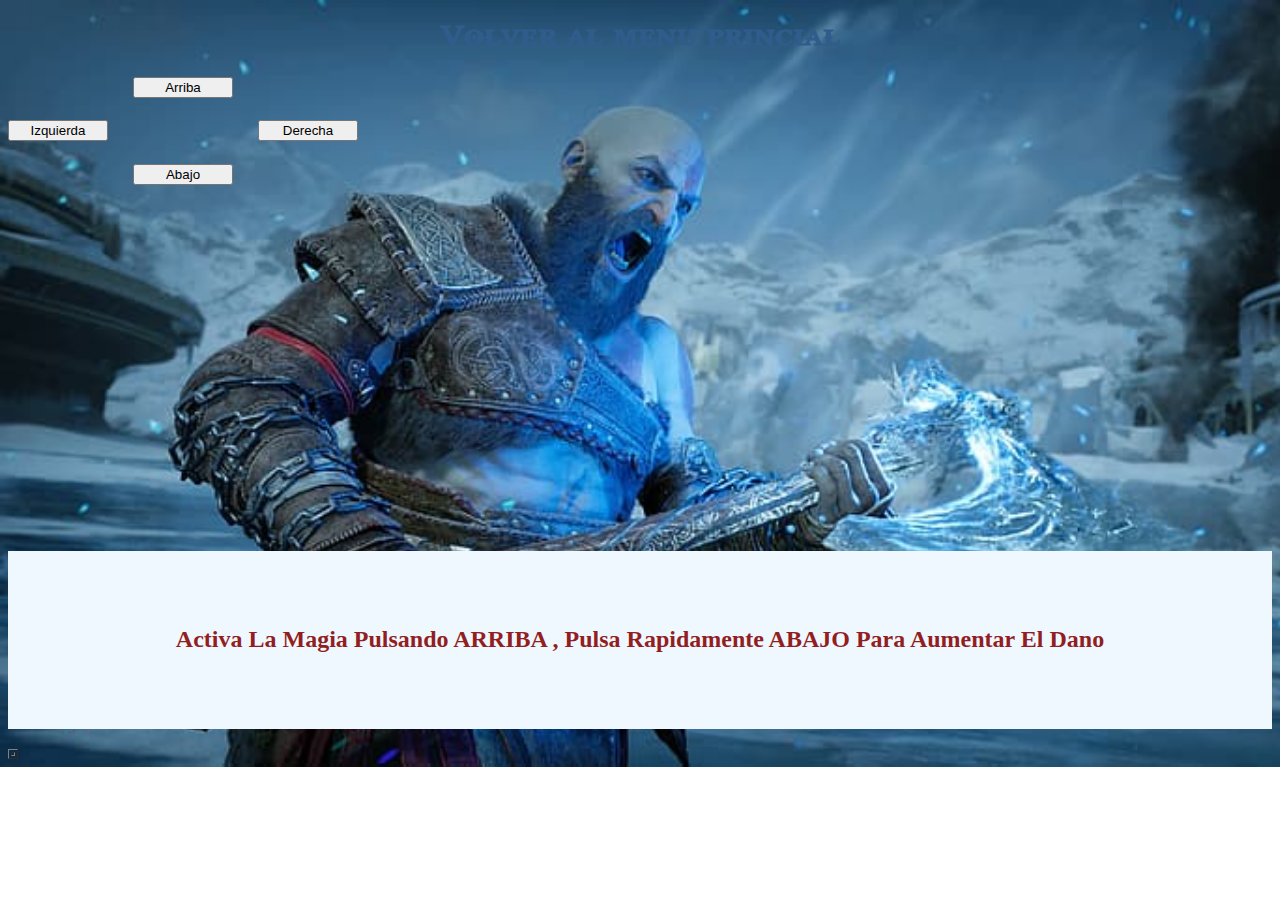
<file: html/botonera.html>
<!DOCTYPE html>
<html lang="en">
<head>
    <meta charset="UTF-8">
    <meta name="viewport" content="width=device-width, initial-scale=1.0">
    <title>Botonera</title>
    <link rel="icon" type="image/x-icon" href="../imagen/icono.png">
    <link rel="stylesheet" href="../estilos_botonera.css">
</head>
<body>
    <h1>
        <li>
            <a onclick="dificultad()"> Volver al menu princial</a>
        </li>
    </h1>

    <div class="mando">
        
        <div class="botones" id="arriba">
            <div class="item"></div>
            <div class="item">
                <button type="button" id="btnarriba">Arriba</button>
            </div>
            <div class="item"></div>
        </div>
        
        <div class="botones">
            <div class="item" id="izquierda">
                <button type="button" id="btnizquierda">Izquierda</button>
            </div>
            <div class="item" id="objeto">
                <canvas id="canva_circulo"></canvas>
            </div>
            <div class="item" id="derecha">
                <button type="button" id="btnderecha">Derecha</button>
            </div>
        </div>

        <div class="botones" id="abajo">
            <div class="item"></div>
            <div class="item">
                <button type="button" id="btnabajo">Abajo</button>
            </div>
            <div class="item"></div>
        </div>

    </div>



    <script src="../botonera.js"></script>
</body>
</html>

<hmtl>
    <header>
    
    
    </header>
    <body>
        <br><br><br><br><br><br><br><br><br><br><br><br><br><br><br><br><br><br> <br>
        
        <h2>

        <center>Activa La Magia Pulsando ARRIBA , Pulsa Rapidamente ABAJO Para Aumentar El Dano</center></h2>
        
    <form>
    
    <link rel="stylesheet" href="../index_2.css">
    <table border=1>
        <tr> 
            <td>
            <!-- <img src ="/img/blanco.jpg" name=a1 id=a1> -->
            

            </td> 
             
        </tr>
       
    </table>
    </form>



    
    </body>
    
    </hmtl>
</file>
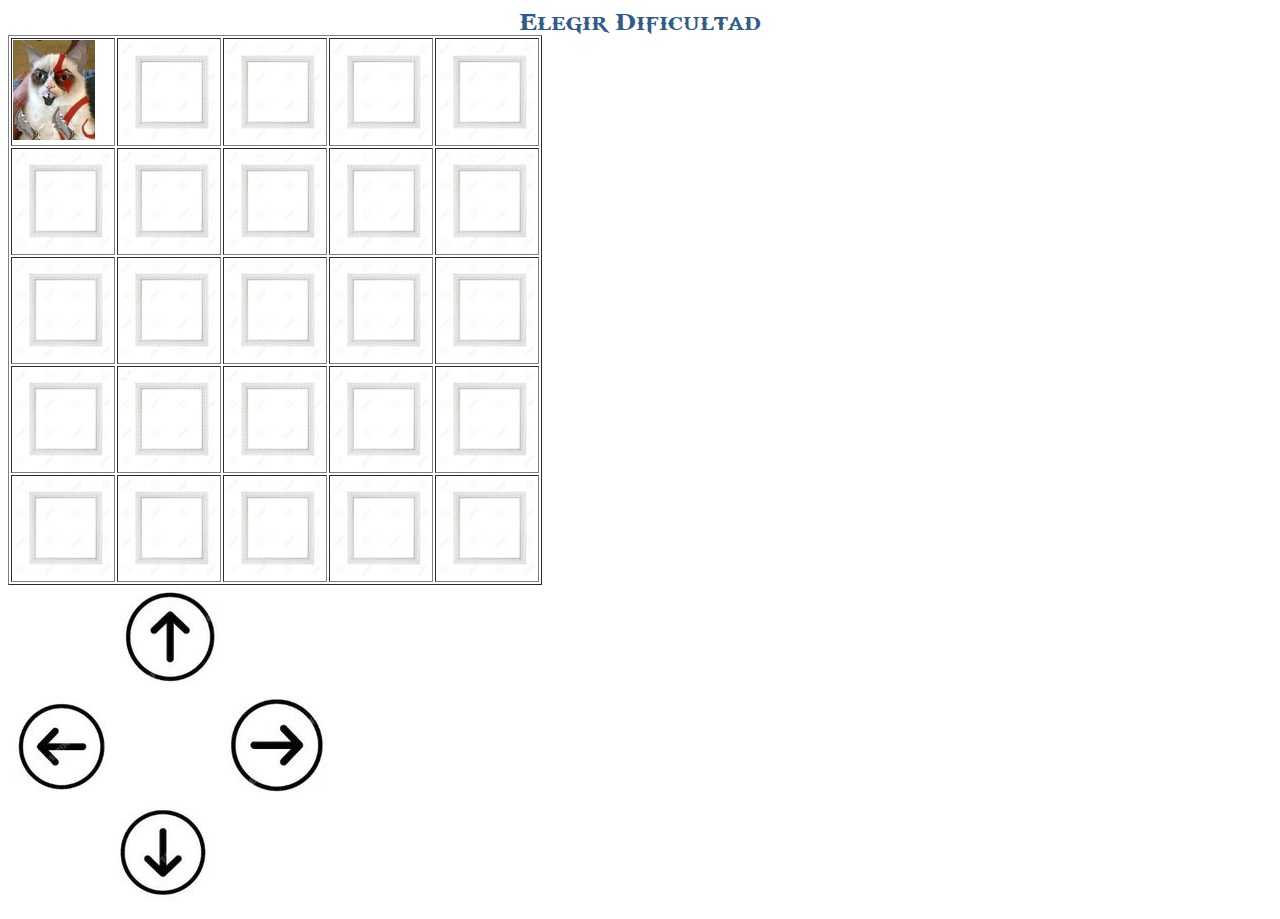
<file: html/desplazamiento.html>
<!DOCTYPE html>
<html lang="es">

<head>
    <meta charset="UTF-8">
    <title>desplazamiento</title>
    <link rel="icon" type="image/x-icon" href="../imagen/icono.png">
    <link rel="stylesheet" href="../desplazamiento.css">
</head>

<body>

    <li>
        <a onclick="dificultad()">Elegir Dificultad</a>
    </li>

    <form>
        <table border=1>
            <tr>
                <td><img src="/imagen/dibujo.jpg" name=a1 id=a1></td>
                <td><img src="/imagen/blanco.jpg" name=a2 id=a2></td>
                <td><img src="/imagen/blanco.jpg" name=a3 id=a3></td>
                <td><img src="/imagen/blanco.jpg" name=a4 id=a4></td>
                <td><img src="/imagen/blanco.jpg" name=a5 id=a5></td>
            </tr>
            <tr>
                <td><img src="/imagen/blanco.jpg" name=a6 id=a6></td>
                <td><img src="/imagen/blanco.jpg" name=a7 id=a7></td>
                <td><img src="/imagen/blanco.jpg" name=a8 id=a8></td>
                <td><img src="/imagen/blanco.jpg" name=a9 id=a9></td>
                <td><img src="/imagen/blanco.jpg" name=a10 id=a10></td>
            </tr>
            <tr>
                <td><img src="/imagen/blanco.jpg" name=a11 id=a11></td>
                <td><img src="/imagen/blanco.jpg" name=a12 id=a12></td>
                <td><img src="/imagen/blanco.jpg" name=a13 id=a13></td>
                <td><img src="/imagen/blanco.jpg" name=a14 id=a14></td>
                <td><img src="/imagen/blanco.jpg" name=a15 id=a15></td>
            </tr>
            <tr>
                <td><img src="/imagen/blanco.jpg" name=a16 id=a16></td>
                <td><img src="/imagen/blanco.jpg" name=a17 id=a17></td>
                <td><img src="/imagen/blanco.jpg" name=a18 id=a18></td>
                <td><img src="/imagen/blanco.jpg" name=a19 id=a19></td>
                <td><img src="/imagen/blanco.jpg" name=a20 id=a20></td>
            </tr>
            <tr>
                <td><img src="/imagen/blanco.jpg" name=a21 id=a21></td>
                <td><img src="/imagen/blanco.jpg" name=a22 id=a22></td>
                <td><img src="/imagen/blanco.jpg" name=a23 id=a23></td>
                <td><img src="/imagen/blanco.jpg" name=a24 id=a24></td>
                <td><img src="/imagen/blanco.jpg" name=a25 id=a25></td>
            </tr>
        </table>
        <table order=1>
            <tr>
                <td></td>
                <td><img src="../imagen/arriba.jpg" onclick="arriba()" id="btnarriba"></td>
                <td></td>
            </tr>
            <tr>
                <td><img src="../imagen/izquierda.jpg" onclick="izquierda()" id="btnizquierda"></td>
                <td></td>
                <td><img src="../imagen/derecha.jpg" onclick="derecha()" id="btnderecha"></td>
            </tr>
            <tr>
                <td></td>
                <td><img src="../imagen/abajo.jpg" onclick="abajo()" id="btnabajo"></td>
                <td></td>
            </tr>
        </table>
    </form>

    <script src="../desplazamiento.js"></script>

</body>

</html>
</file>
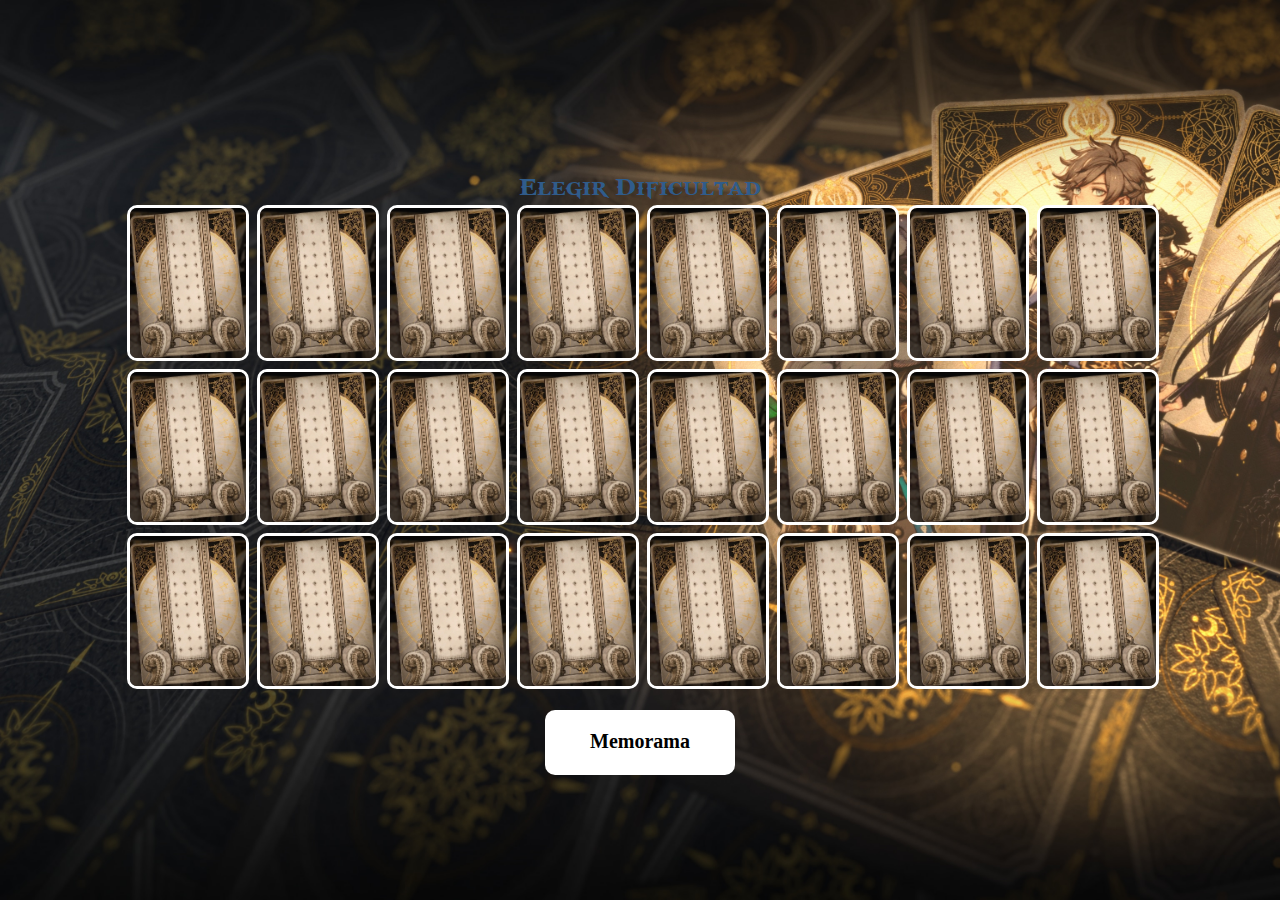
<file: html/memorama.html>
<!DOCTYPE html>
<html lang="es">

<head>
  <meta charset="UTF-8">
  <meta http-equiv="X-UA-Compatible" content="IE=edge">
  <meta name="viewport" content="width=device-width, initial-scale=1.0">
  <title>Juego de memoria</title>
  <link rel="icon" type="image/x-icon" href="../imagen/icono.png">
  <link rel="stylesheet" href="../memorama.css">
</head>

<body>
  <li>
    <a onclick="dificultad()">Elegir Dificultad</a>
  </li>
  
  <div class="tablero" id="tablero">
  </div>

  <br>

  <div class="new-game" id="button" onclick="generarTablero()">
    <strong>Memorama</strong>
  </div>



</body>

<script src="../memorama.js"></script>

</html>
</file>
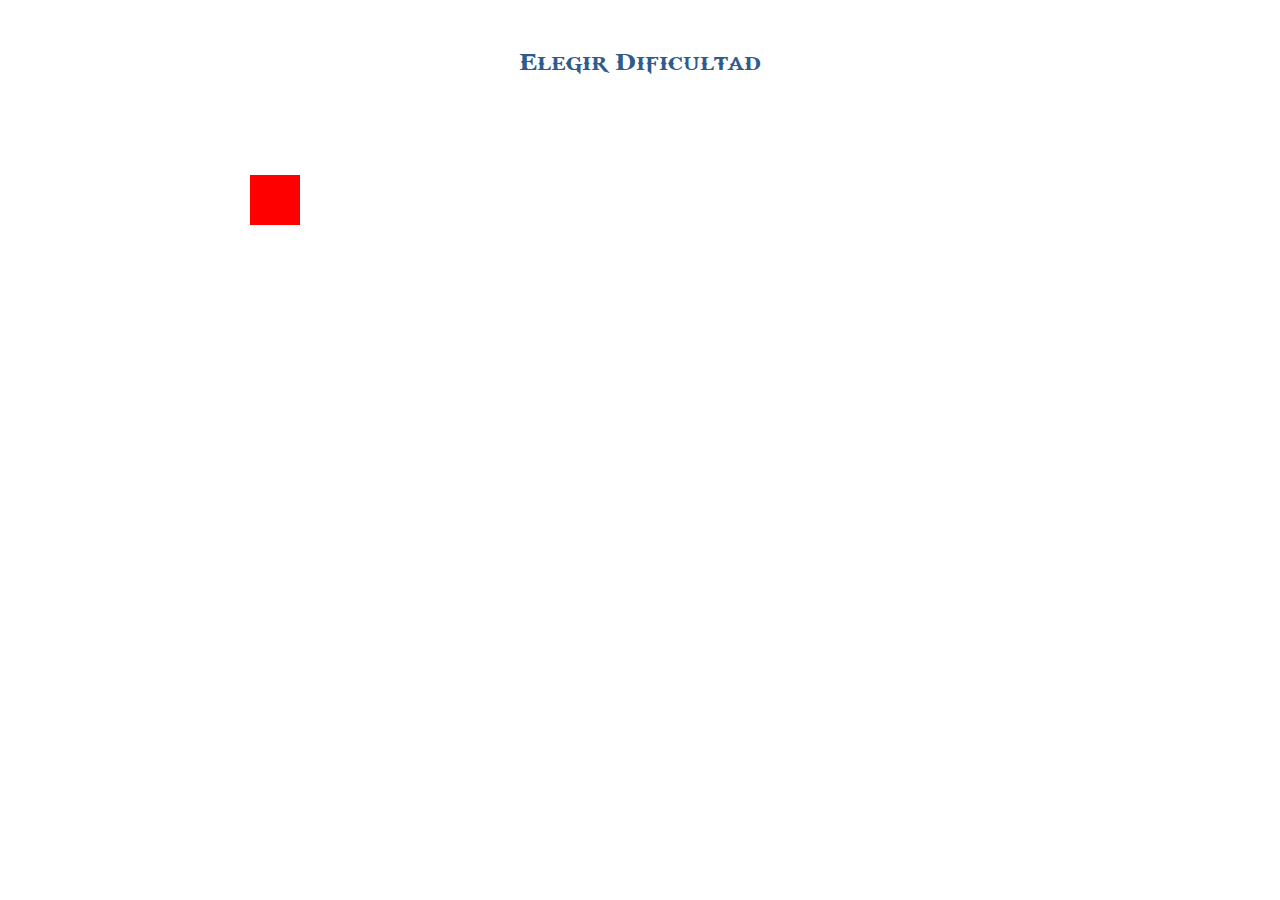
<file: html/mini_juego.html>
<html lang="es">
<head>
    <meta charset="UTF-8">
    <meta name="viewport" content="width=device-width, initial-scale=1.0">
    <title>God of War</title>
    <link rel="icon" type="image/x-icon" href="../imagen/icono.png">
    <link rel="stylesheet" href="../mini_juego.css">
    <style>
        body {
            margin: 0;
            overflow: hidden;
        }

        canvas {
            display: block;
        }
    </style>
</head>
<body>
    <li>
        <a onclick="dificultad()">Elegir Dificultad</a>
    </li>
    <canvas id="gameCanvas"></canvas>
    <script src="../game.js"></script>
</body>
</html>
</file>
<file: estilos_botonera.css>
.mando {
    /* background-color: antiquewhite; */
}

.botones {
    display: flex;
    flex-direction: row;
    column-gap: 25px;
}

#derecha, #izquierda {
    display: flex;
    align-items: center;
}


.item {
    /* border-color: green;
    border-style: solid; */
    margin-top: 4px;
    margin-bottom: 4px;
    width: 100px;
}

.item button {
    width: inherit;
}

#objeto {
    height: 50px;
}

#objeto canvas {
    width: inherit;
    height: inherit;
}

h2{
    background-color: aliceblue;
    padding-top: 2cm;
    padding-bottom: 2cm;
    color: rgb(146, 31, 31);
    size: 30px;
}
</file>
<file: index_2.css>
body {
    background:url('/img/blanco_02.jpg');
    background-size: cover;
    background-repeat: no-repeat;
  }
  .item1 { grid-area: header; }
  .item2 { grid-area: menu; }
  .item3 { grid-area: main; }
  .item4 { grid-area: right; }
  .item5 { grid-area: footer; }
  
  .grid-container {
    display: grid;
    grid-template-areas:
      'header header header header header header'
      'menu main main main right right'
      'menu footer footer footer footer footer';
    gap: 10px;
    background-color: #d4f321;
    padding: 10px;
  }
  
  .grid-container > div {
    background-color: rgba(255, 255, 255, 0.8);
    text-align: center;
    padding: 20px 0;
    font-size: 30px;
  }

  li {
    color: #ffc628;
    font-size: 30px;
    font-family: mifront;
    list-style-type: none;
    text-align: center;
    margin-bottom: 20px;
    cursor: pointer;
    position: relative;
    z-index: 2;
}

a:hover {
    color: #00f6fe;
    font-size: 35px;
}

a {
    color: #305C8B;
}

a:link {
    text-decoration: none;
}

@font-face {
  font-family: mifront;
  src: url(GODOFWAR.TTF);
}
</file>
<file: desplazamiento.css>
li {
    margin-top: 10px;
    color: gray;
    font-size: 25px;
    list-style-type: none;
    text-align: center;
    cursor: pointer;
    font-family: mifront;
    position: relative;
    z-index: 2;
}

a:hover {
    color: #00f6fe;
    font-size: 35px;   
}

a {
    color: #305C8B;
}

a:link {
    text-decoration: none;
}

@font-face {
    font-family: mifront;
    src: url(GODOFWAR.TTF);
}
</file>
<file: memorama.css>
*{
    margin: 0px;
    padding: 0px;
    transition: all 0.9s;
}
body{
    min-height: 100vh;
    background-image: url("memorama/fondo.jpg");
    background-size: cover;
    background-repeat: no-repeat;
    display: flex;
    flex-direction: column;
    justify-content: center;
    align-items: center;
    text-align: center;
}
.tablero{
    width: 90%;
    height: 80%;
}
.card-area{
    display: inline-block;
    margin: 5px;
}
.card-area, .card, .face{
    width: 116px;
    height: 150px;
    min-width: 80px;
    cursor: pointer;
}

.card{
    position: relative;
    transform-style: preserve-3d;
    animation: iniciar 3s;
}
.face{
    position: absolute;
    backface-visibility: hidden;
}
.front{
    transform: rotateY(180deg);
}
.front img{
    width: 100%;
    height: 100%;
    background-size: cover;
    border-radius: 5px;
    border:2px solid white;
}
.back img{
    width: 100%;
    height: 100%;
    background-size: cover;
    border-radius: 10px;
    border:3px solid white;
}

.new-game{
    cursor: pointer;
    font-size: 20px;
    text-align: center;
    padding: 20px;
    width: 150px;
    height: 25px;
    border-radius: 10px;
    background-color: white;
}

@keyframes iniciar{
    20%,90%{
        transform: rotateY(180deg);
    }
    0%,100%{
        transform:rotateY(0deg);
    }
}

li {
    margin-top: 50px;
    color: gray;
    font-size: 25px;
    list-style-type: none;
    text-align: center;
    cursor: pointer;
    font-family: mifront;
    position: relative;
    z-index: 2;
}

a:hover {
    color: #00f6fe;
    font-size: 35px;   
}

a {
    color: #305C8B;
}

a:link {
    text-decoration: none;
}

@font-face {
    font-family: mifront;
    src: url(GODOFWAR.TTF);
}
</file>
<file: mini_juego.css>
li {
    margin-top: 50px;
    color: gray;
    font-size: 25px;
    list-style-type: none;
    text-align: center;
    cursor: pointer;
    font-family: mifront;
    position: relative;
    z-index: 2;
}

a:hover {
    color: #00f6fe;
    font-size: 35px;   
}

a {
    color: #305C8B;
}

a:link {
    text-decoration: none;
}

@font-face {
    font-family: mifront;
    src: url(GODOFWAR.TTF);
}
</file>
